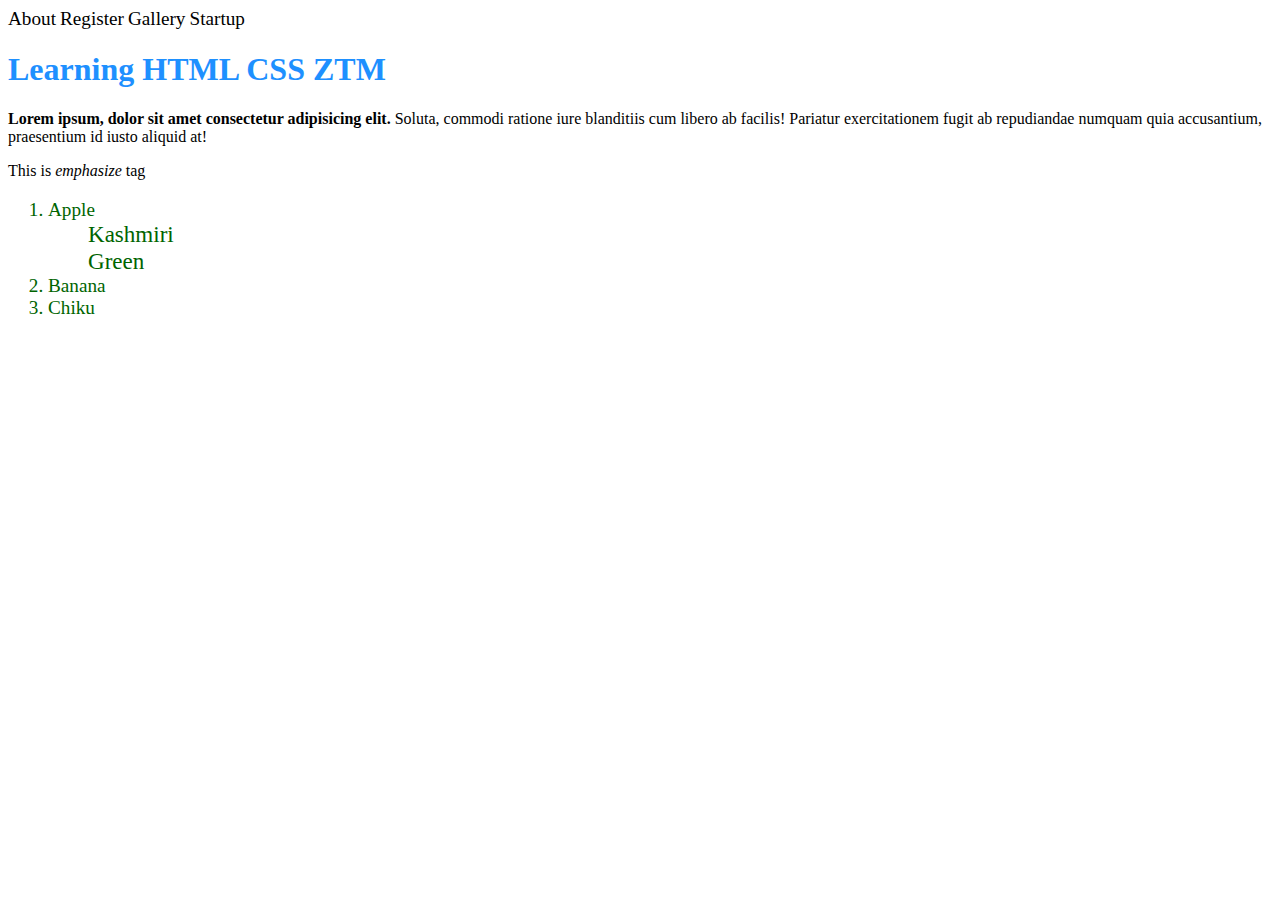
<file: index.html>
<!DOCTYPE html>
<html lang="en">
<head>
    <meta charset="UTF-8">
    <meta http-equiv="X-UA-Compatible" content="IE=edge">
    <meta name="viewport" content="width=device-width, initial-scale=1.0">
    <title>Homepage</title>
    <link rel="stylesheet" href="style.css">
</head>
<body>
    <a href="about.html">About</a>
    <a href="register.html">Register</a>
    <a href="imageGallery.html">Gallery</a>
    <a href="startup.html">Startup</a>
    <h1>Learning HTML CSS ZTM</h1>
    <p><strong>Lorem ipsum, dolor sit amet consectetur adipisicing elit.</strong> Soluta, commodi ratione iure blanditiis cum libero ab facilis! Pariatur exercitationem fugit ab repudiandae numquam quia accusantium, praesentium id iusto aliquid at!</p>
    <p>This is <em>emphasize</em> tag</p>
    <ol>
        <li>Apple 
            <ol>Kashmiri</ol>
            <ol>Green</ol>
        </li>
        <li>Banana</li>
        <li>Chiku</li>
    </ol>
</body>
</html>
</file>
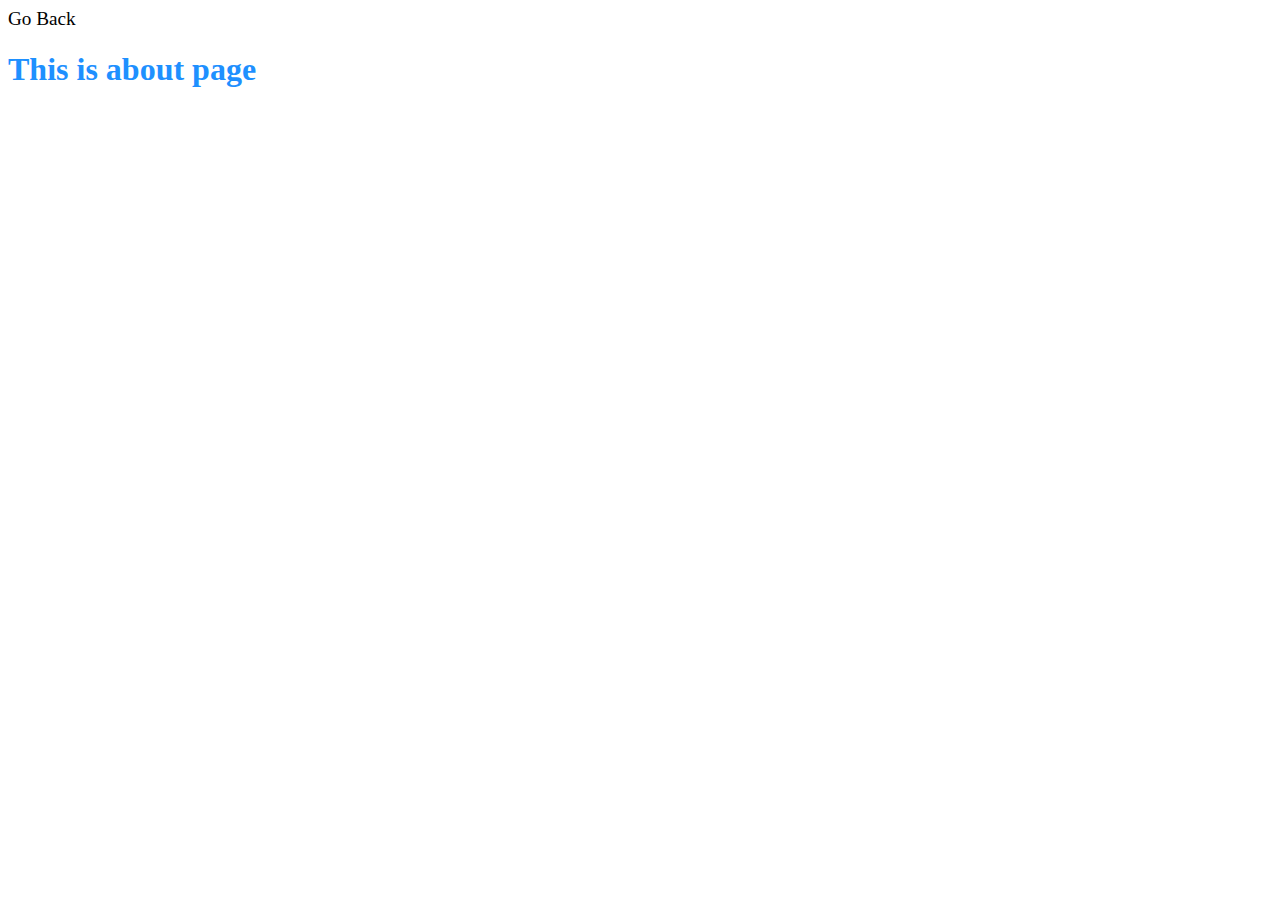
<file: about.html>
<!DOCTYPE html>
<html lang="en">
<head>
    <meta charset="UTF-8">
    <meta http-equiv="X-UA-Compatible" content="IE=edge">
    <meta name="viewport" content="width=device-width, initial-scale=1.0">
    <title>About</title>
    <link rel="stylesheet" href="style.css">
</head>
<body>
    <a href="index.html">Go Back</a>
    <h1>This is about page</h1>
</body>
</html>
</file>
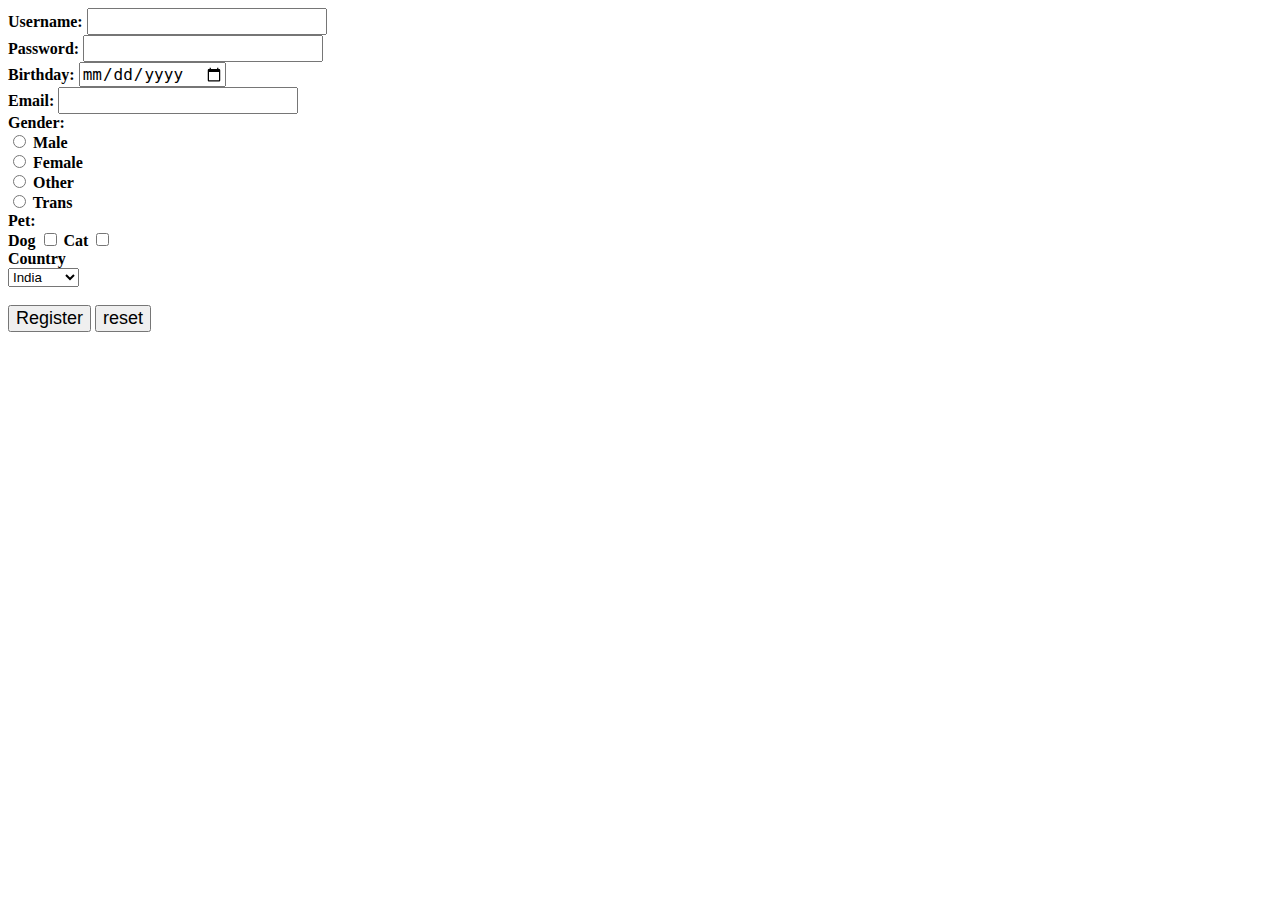
<file: register.html>
<!DOCTYPE html>
<html lang="en">
<head>
    <meta charset="UTF-8">
    <meta http-equiv="X-UA-Compatible" content="IE=edge">
    <meta name="viewport" content="width=device-width, initial-scale=1.0">
    <title>Register</title>
    <link rel="stylesheet" href="style.css">
</head>
<body>
    <form>
        Username: <input type="text" name="username"><br>
        Password: <input type="password" minlength="5" name="password"><br>
        Birthday: <input type="date" name="birthday"><br>
        Email: <input type="email" required name="email"><br>
        Gender: <br> 
            <input type="radio" name="gender" value="male"> Male<br>
            <input type="radio" name="gender" value="female"> Female<br>
            <input type="radio" name="gender" value="other"> Other<br>
            <input type="radio" name="gender" value="trans"> Trans<br>
        Pet: <br>
            Dog <input type="checkbox" name="pet" value="dog">
            Cat <input type="checkbox" name="pet" value="cat"><br>
        Country <br>
        <select name="country">
            <option>India</option>
            <option>US</option>
            <option>Bulgaria</option>
            <option>Russia</option>
        </select> <br><br>
        <input type="submit" value="Register">
        <input type="reset" value="reset">
    </form>
</body>
</html>
<!-- ?username=ads
&password=asdadsad
&birthday=2023-01-31
&email=sads%40sadas
&gender=male
&pet=dog
&country=Russia -->
</file>
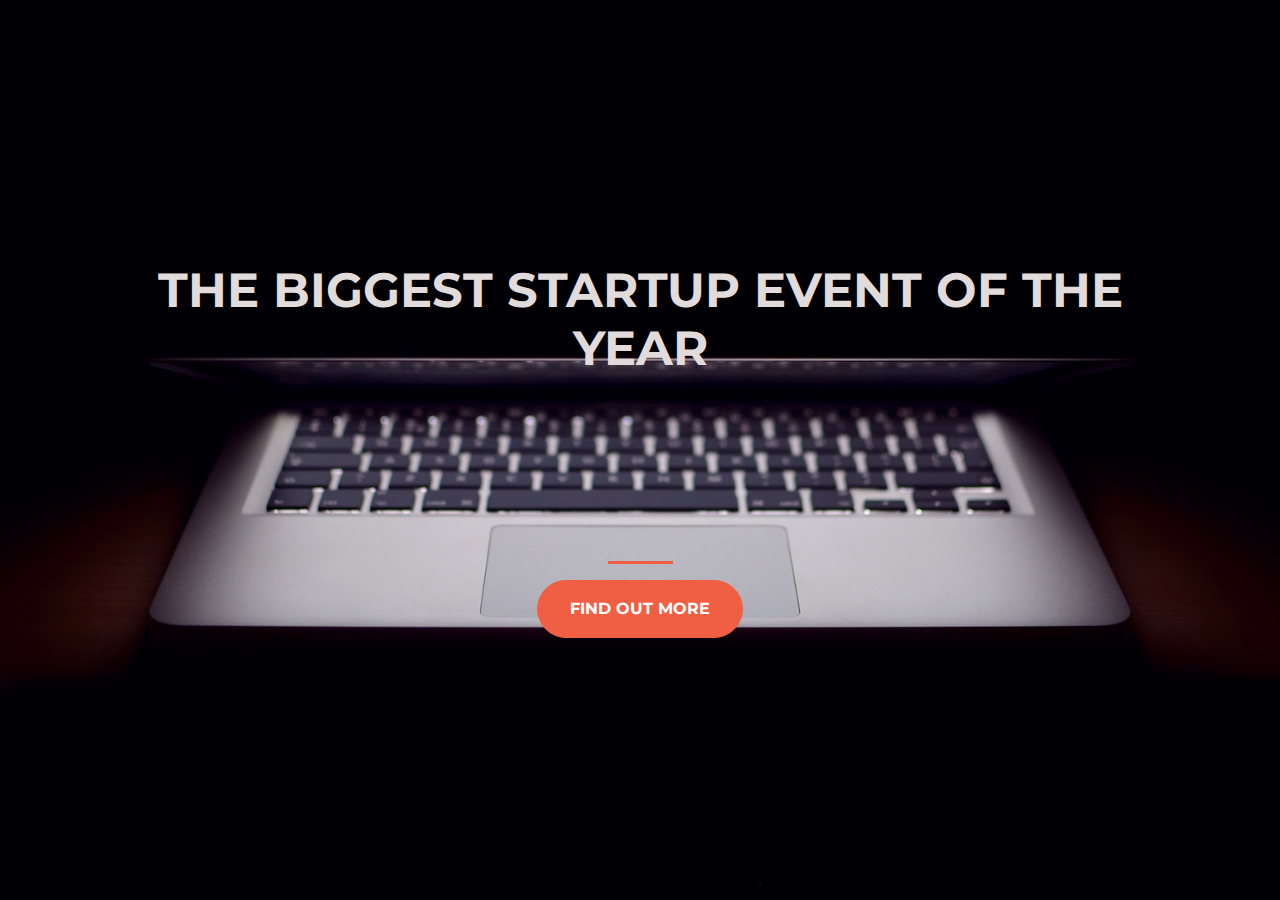
<file: startup.html>
<!DOCTYPE html>
<html>
  <head>
    <title>Startup</title>
    <!-- Required meta tags -->
    <meta charset="utf-8">
    <meta name="viewport" content="width=device-width, initial-scale=1, shrink-to-fit=no">

    <!-- Google Fonts -->
    <link href="https://fonts.googleapis.com/css?family=Montserrat" rel="stylesheet">

    <!-- Bootstrap CSS from a CDN. This way you don't have to include the bootstrap file yourself -->
    <link rel="stylesheet" href="https://stackpath.bootstrapcdn.com/bootstrap/4.3.1/css/bootstrap.min.css" integrity="sha384-ggOyR0iXCbMQv3Xipma34MD+dH/1fQ784/j6cY/iJTQUOhcWr7x9JvoRxT2MZw1T" crossorigin="anonymous">
    <!-- Your own stylesheet -->
    <link rel="stylesheet" type="text/css" href="startup.css">
  </head>
  <body>
    <div class="container d-flex align-items-center h-100">
      <div class="row">
        <header class="text-center col-12">
          <h1 class="text-uppercase"><strong>The biggest startup event of the year</strong></h1>
        </header>
        <div class="buffer col-12"></div>
        <section class="text-center col-12">
          <hr>
          <a href="https://mailchi.mp/052aaebb9ddf/startup"><button class="btn btn-primary btn-xl">Find out more</button></a>
        </section>
      </div>
    </div>
  </body>
</html>
</file>
<file: style.css>
body {
    background-image: url(https://static.vecteezy.com/system/resources/previews/004/968/002/original/cute-abstract-modern-background-free-vector.jpg);
    background-size: cover;
}

h1 {
    color: dodgerblue;
}

a {
    display: inline-block;
    color: black;
    font-size: larger;
    text-decoration: solid;
}

ol {
    color: darkgreen;
    font-size: larger;
}

form {
    font-weight: bold;
}

input {
    font-size: large;
    text-decoration: solid;
}
</file>
<file: startup.css>
body,
html {
  width: 100%;
  height: 100%;
  font-family: 'Montserrat', sans-serif;
  background: url(header.jpg) no-repeat center center fixed; 
  -webkit-background-size: cover;
  -moz-background-size: cover;
  -o-background-size: cover;
  background-size: cover;
}

h1 {
  font-size: 3rem;
  color: #e2dbdb;
}

hr {
  border-color: #F05F44;
  border-width: 3px;
  max-width: 65px;
}

.buffer {
  height: 10rem;
}

.btn {
  font-weight: 700;
  border-radius: 300px;
  text-transform: uppercase;
}

.btn-primary {
  background-color: #F05F44;
  border-color: #F05F44;
}

.btn-primary:hover {
  background-color: #ee4b08;
  border-color: #ee4b08;
  border-width: 4px;
}

.btn-xl {
  padding: 1rem 2rem;
}
</file>
